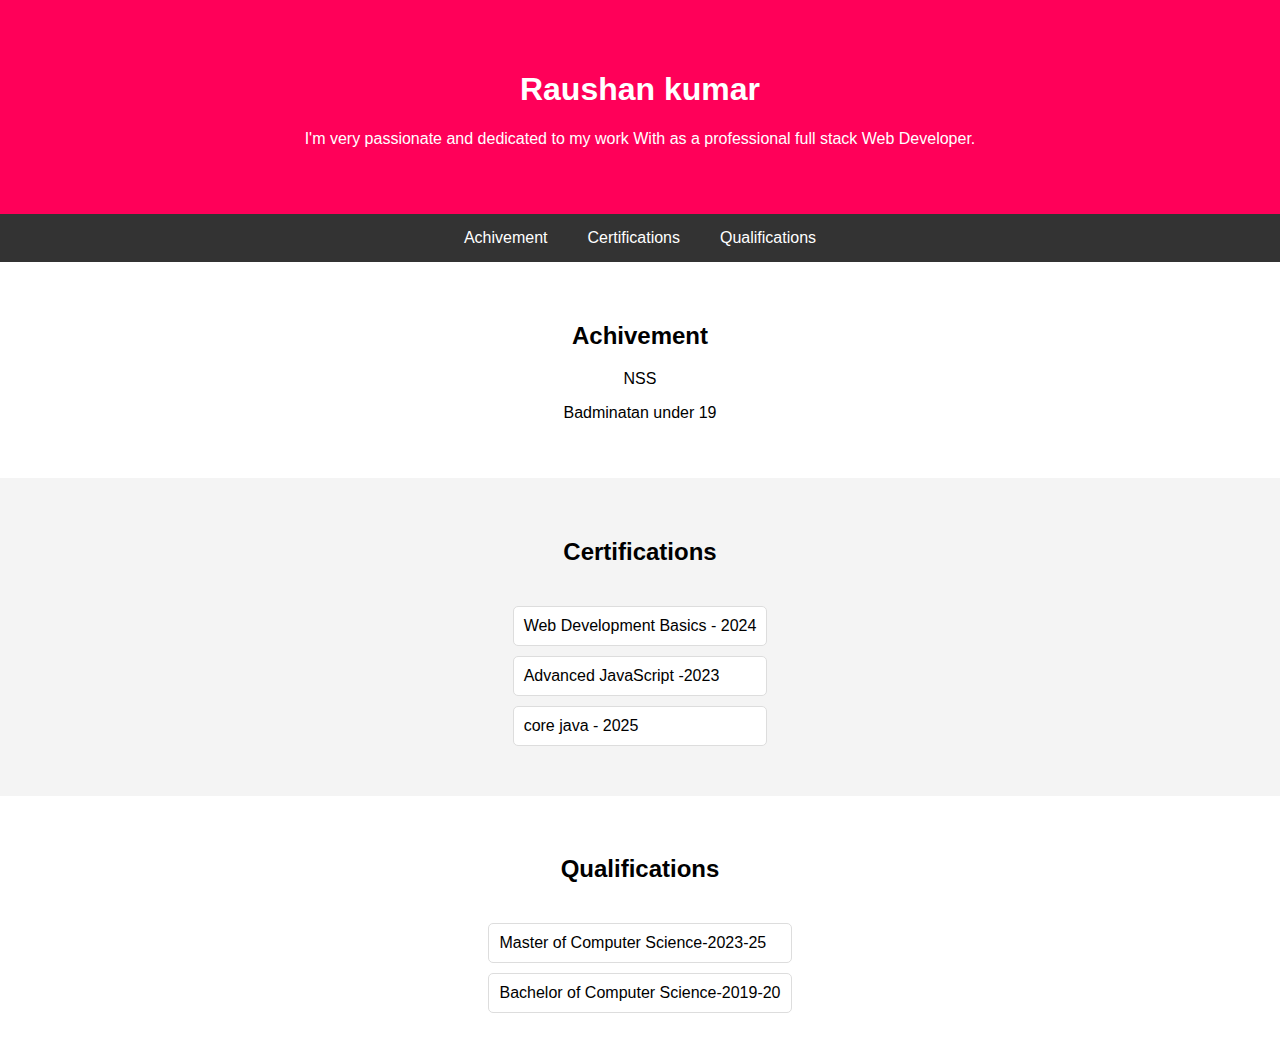
<file: exam/raushan.html>
<!DOCTYPE html>
<html>
<head>
    <title>Portfolio</title>
    <style>
        body {
            font-family: Arial, sans-serif;
            margin: 0;
            padding: 0;
        }

        header {
            background: #ff0059;
            color: white;
            text-align: center;
            padding: 50px 0;
        }

        nav {
            background: #333;
            color: white;
            display: flex;
            justify-content: center;
            gap: 20px;
            padding: 10px 0;
            position: sticky;
            top: 0;
        }

        nav a {
            color: white;
            text-decoration: none;
            padding: 5px 10px;
        }

        nav a:hover {
            background: #007bff;
            border-radius: 5px;
        }

        section {
            padding: 40px 20px;
            text-align: center;
        }

        section:nth-child(even) {
            background: #f4f4f4;
        }

        .list {
            text-align: left;
            display: inline-block;
            margin-top: 20px;
        }

        .list-item {
            background: white;
            padding: 10px;
            margin-bottom: 10px;
            border: 1px solid #ddd;
            border-radius: 5px;
        }

        
    </style>
</head>
<body>

<header>
    <h1>Raushan kumar </h1>
    <p> I'm very
        passionate and dedicated to my work 
        With as a professional full stack Web Developer.</p>
</header>

<nav>
    <a href="#about">Achivement</a>
    <a href="#certifications">Certifications</a>
    <a href="#qualifications">Qualifications</a>
</nav>

<section id="about">
    <h2>Achivement</h2>
    <p>NSS </p>
    <p>Badminatan under 19</p>
</section>

<section id="certifications">
    <h2>Certifications</h2>
    <div class="list">
        <div class="list-item">Web Development Basics - 2024</div>
        <div class="list-item">Advanced JavaScript -2023</div>
        <div class="list-item"> core java - 2025</div>
    </div>
</section>

<section id="qualifications">
    <h2>Qualifications</h2>
    <div class="list">
        <div class="list-item">Master of Computer Science-2023-25</div>
        <div class="list-item">Bachelor of Computer Science-2019-20</div>
    </div>
</section>

<script>
    document.querySelectorAll('nav a').forEach(anchor => {
        anchor.addEventListener('click', function (e) {
            e.preventDefault();
            document.querySelector(this.getAttribute('href')).scrollIntoView({
                behavior: 'smooth'
            });
        });
    });
</script>

</body>
</html>
</file>
